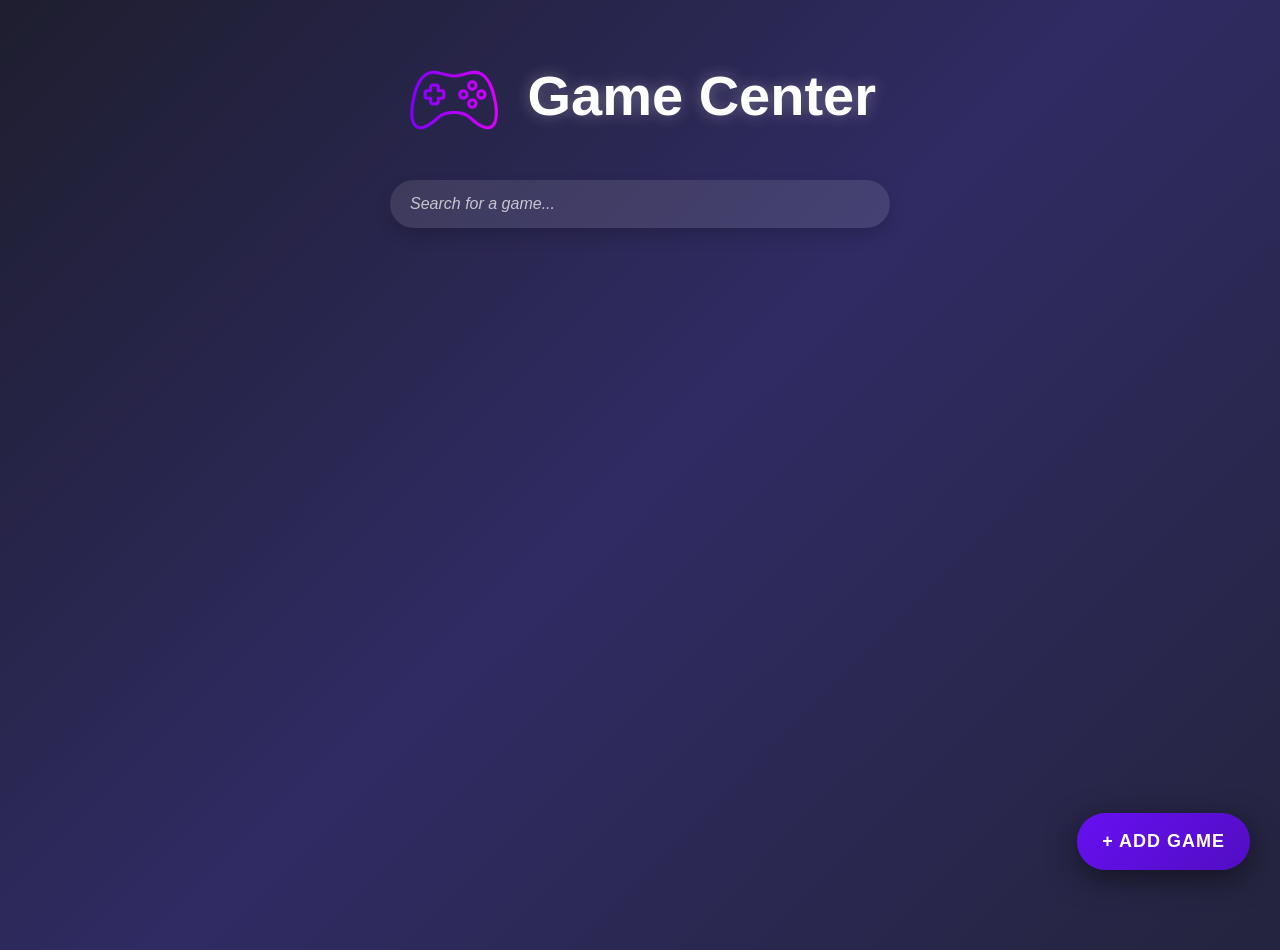
<file: HTML/index.html>
<!DOCTYPE html>
<html lang="en">

<head>
  <meta charset="UTF-8">
  <meta name="viewport" content="width=device-width, initial-scale=1">
  <title>Game Center Store</title>
  <link href="https://cdn.jsdelivr.net/npm/bootstrap@5.3.3/dist/css/bootstrap.min.css" rel="stylesheet">
  <link rel="stylesheet" href="../css/styles.css">
  <link rel="icon" type="image/png" href="../assets/profile.png">
</head>

<body>

  <h3 class="store-title">
    <img src="../assets/logo.png" alt="Game Icon" width="100" class="me-2">
    Game Center </h1>

    <div class="search-bar mb-5">
      <input type="text" placeholder="Search for a game..." class="form-control shadow">
    </div>

    <div class="container">
      <div class="row g-4" id="game-cards-container">
        <!-- Game cards will be injected here by JavaScript -->
      </div>
    </div>


    <!-- Floating Add Game Button -->
    <button class="floating-btn" onclick="location.href='../HTML/add.html'">+ Add Game</button>

    <!-- Modal -->
    <div class="modal fade" id="editGameModal" tabindex="-1" aria-labelledby="editGameModalLabel" aria-hidden="true">
      <div class="modal-dialog modal-lg">
        <div class="modal-content p-4 bg-dark text-white rounded-4 shadow-lg">
          <div class="modal-header border-0">
            <h5 class="modal-title fw-bold" id="editGameModalLabel">Edit Game Details</h5>
            <button type="button" class="btn-close btn-close-white" data-bs-dismiss="modal" aria-label="Close"></button>
          </div>
          <div class="modal-body">
            <form id="editGameForm" class="row g-3">

              <div class="col-md-6">
                <label for="editGameTitle" class="form-label">Game Title</label>
                <input type="text" id="editGameTitle" class="form-control form-control-lg"
                  placeholder="Enter game title">
              </div>

              <div class="col-md-6">
                <label for="editGameGenre" class="form-label">Genre</label>
                <input type="text" id="editGameGenre" class="form-control form-control-lg" placeholder="Action, RPG...">
              </div>

              <div class="col-md-6">
                <label for="editGamePrice" class="form-label">Price</label>
                <input type="number" id="editGamePrice" class="form-control form-control-lg" placeholder="0.00">
              </div>

              <div class="col-md-6">
                <label for="editGameImageUrl" class="form-label">Image URL</label>
                <input type="text" id="editGameImageUrl" class="form-control form-control-lg" placeholder="https://...">
              </div>

              <div class="col-12">
                <label for="editGameDescription" class="form-label">Description</label>
                <textarea id="editGameDescription" class="form-control form-control-lg" rows="4"
                  placeholder="Enter game description..."></textarea>
              </div>

            </form>
          </div>
          <div class="modal-footer border-0 d-flex justify-content-between">
            <div>
              <button type="button" class="btn btn-success px-4 me-2" onclick="saveEdit()">Save</button>
              <button type="button" class="btn btn-outline-light px-4" data-bs-dismiss="modal">Cancel</button>
            </div>
            <button type="button" class="btn btn-danger px-4" onclick="deleteGame()">Delete</button>
          </div>
        </div>
      </div>
    </div>



    <script src="https://cdn.jsdelivr.net/npm/bootstrap@5.3.3/dist/js/bootstrap.bundle.min.js"></script>
    <script src="../JS/fetch_games.js"></script>
    <script src="../JS/delete_game.js"></script>
    <script src="../JS/scripts.js"></script>

</body>

</html>
</file>
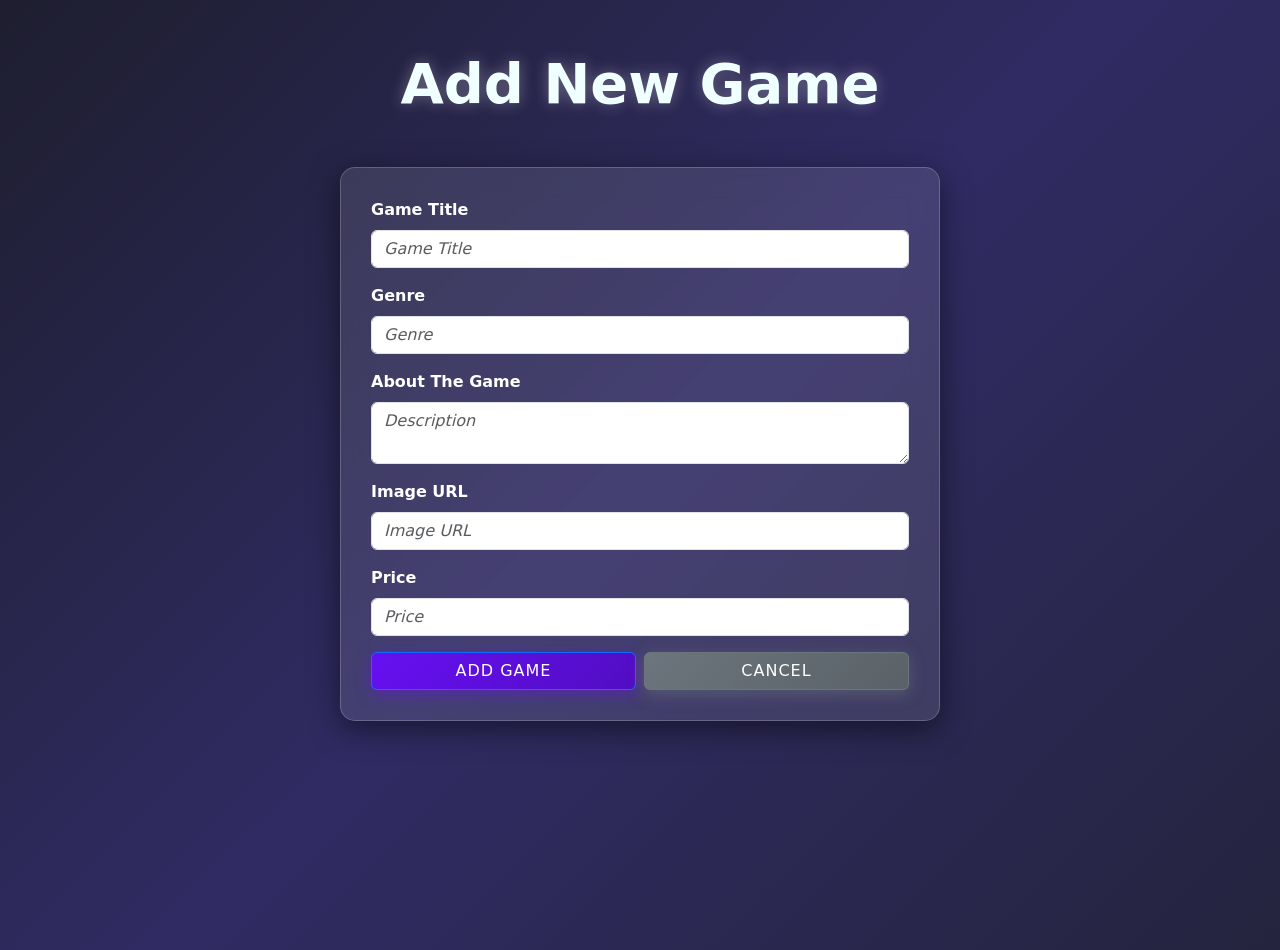
<file: HTML/add.html>
<!DOCTYPE html>
<html>

<head>
  <meta charset="UTF-8">
  <title>Add Game</title>
  <link rel="stylesheet" href="../css/styles.css">
  <link href="https://cdn.jsdelivr.net/npm/bootstrap@5.3.3/dist/css/bootstrap.min.css" rel="stylesheet">
  <link rel="icon" type="image/png" href="../assets/profile.png">

</head>

<body>
  <div class="container mt-5">
    <h2 class="store-title" style="color: azure;">Add New Game</h2>
    <form method="POST" action="../scripts/add_game.php">
      <div class="mb-3">
        <label for="title" class="form-label">Game Title</label>
        <input type="text" id="title" name="title" class="form-control" placeholder="Game Title " required>
      </div>
      <div class="mb-3">
        <label for="genre" class="form-label">Genre</label>
        <input type="text" id="genre" name="genre" class="form-control" placeholder="Genre" required>
      </div>
      <div class="mb-3">
        <label for="description" class="form-label">About The Game</label>
        <textarea id="description" name="description" class="form-control" placeholder="Description"
          required></textarea>
      </div>
      <div class="mb-3">
        <label for="image_url" class="form-label">Image URL</label>
        <input type="text" id="image_url" name="image_url" class="form-control" placeholder="Image URL" required>
      </div>
      <div class="mb-3">
        <label for="price" class="form-label">Price</label>
        <input type="number" id="price" step="0.01" name="price" class="form-control" placeholder="Price" required>
      </div>
      <div class="d-flex gap-2">
        <button type="submit" class="btn btn-primary w-100">Add Game</button>
        <a href="index.html" class="btn btn-secondary w-100">Cancel</a>
      </div>
    </form>
  </div>
</body>

</html>
</file>
<file: css/styles.css>
/* General Body Styling */
body {
    background: linear-gradient(135deg, #1e1e2f, #302b63, #24243e);
    min-height: 100vh;
    color: white;
    font-family: 'Poppins', sans-serif;
    margin: 0;
    padding: 0;
}

/* Store Title */
.store-title {
    text-align: center;
    font-size: 3.5rem;
    font-weight: 800;
    margin: 50px 0 30px;
    text-shadow: 0 0 15px rgba(255, 255, 255, 0.3);
}

/* Game Cards */
.card-glass {
    background: rgba(255, 255, 255, 0.08);
    border: 1px solid rgba(255, 255, 255, 0.2);
    border-radius: 15px;
    backdrop-filter: blur(15px);
    box-shadow: 0 8px 30px rgba(0, 0, 0, 0.5);
    transition: transform 0.3s ease, box-shadow 0.3s ease;
}

.card-glass:hover {
    transform: scale(1.05);
    box-shadow: 0 10px 40px rgba(0, 0, 0, 0.7);
}

.game-img {
    height: 200px;
    object-fit: cover;
    border-radius: 15px 15px 0 0;
}

.genre-tag {
    background: linear-gradient(135deg, #ff7eb3, #ff758c);
    font-size: 0.75rem;
    padding: 5px 10px;
    border-radius: 20px;
    color: #fff;
    margin-bottom: 5px;
    display: inline-block;
    font-weight: bold;
}

.price-badge {
    background: linear-gradient(135deg, #0d6efd, #007bff);
    color: #fff;
    padding: 8px 15px;
    border-radius: 12px;
    font-weight: bold;
    font-size: 1rem;
}

/* Floating Add Game Button */
.floating-btn {
    position: fixed;
    bottom: 30px;
    right: 30px;
    background: linear-gradient(135deg, #6610f2, #520dc2);
    color: white;
    border: none;
    padding: 15px 25px;
    border-radius: 50px;
    font-size: 18px;
    font-weight: bold;
    box-shadow: 0 8px 30px rgba(0, 0, 0, 0.5);
    transition: all 0.3s ease;
}

.floating-btn:hover {
    background: linear-gradient(135deg, #520dc2, #6610f2);
    transform: scale(1.1);
    box-shadow: 0 10px 40px rgba(0, 0, 0, 0.7);
}

/* Search Bar */
.search-bar {
    display: flex;
    justify-content: center;
    margin-top: 20px;
}

.search-bar input {
    width: 100%;
    max-width: 500px;
    padding: 12px 20px;
    border: none;
    border-radius: 25px;
    background: rgba(255, 255, 255, 0.1);
    color:white !important; 
    font-size: 16px;
    box-shadow: 0 4px 10px rgba(0, 0, 0, 0.3);
    transition: all 0.3s ease;
}

.search-bar input:focus {
    outline: none;
    background: rgba(255, 255, 255, 0.2);
    box-shadow: 0 6px 15px rgba(0, 0, 0, 0.5);
}

.search-bar input::placeholder {
    color: rgba(255, 255, 255, 0.7);
    font-style: italic;
}

/* Form Styling */
form {
    background: rgba(255, 255, 255, 0.1);
    border: 1px solid rgba(255, 255, 255, 0.2);
    border-radius: 15px;
    padding: 30px;
    box-shadow: 0 8px 30px rgba(0, 0, 0, 0.5);
    max-width: 600px;
    margin: 50px auto;
    backdrop-filter: blur(15px);
}

.form-label {
    color: white;
    font-weight: bold;
    margin-bottom: 5px;
}

.form-control {
    background: rgba(255, 255, 255, 0.1);
    border: 1px solid rgba(255, 255, 255, 0.2);
    color: white;
    border-radius: 10px;
    padding: 10px 15px;
    transition: all 0.3s ease;
}

.form-control:focus {
    background: rgba(255, 255, 255, 0.2);
    border-color: #6610f2;
    box-shadow: 0 0 10px rgba(102, 16, 242, 0.5);
    outline: none;
}

.form-control::placeholder {
    color: rgba(255, 255, 255, 0.7);
    font-style: italic;
}

/* Buttons */
button,
.btn {
    border-radius: 10px;
    font-size: 16px;
    font-weight: bold;
    padding: 12px 20px;
    transition: all 0.3s ease;
    text-transform: uppercase;
    letter-spacing: 1px;
}

.btn-primary {
    background: linear-gradient(135deg, #6610f2, #520dc2);
    border: none;
    color: white;
    box-shadow: 0 4px 15px rgba(102, 16, 242, 0.5);
}

.btn-primary:hover {
    background: linear-gradient(135deg, #520dc2, #6610f2);
    transform: scale(1.05);
    box-shadow: 0 6px 20px rgba(102, 16, 242, 0.7);
}

.btn-secondary {
    background: linear-gradient(135deg, #6c757d, #5a6268);
    border: none;
    color: white;
    box-shadow: 0 4px 15px rgba(108, 117, 125, 0.5);
}

.btn-secondary:hover {
    background: linear-gradient(135deg, #5a6268, #6c757d);
    transform: scale(1.05);
    box-shadow: 0 6px 20px rgba(108, 117, 125, 0.7);
}

.btn-danger {
    background-color: #dc3545 !important;
    /* Bootstrap's default red */
    border-color: #dc3545 !important;
    color: white !important;
}

/* Modal Content */
.modal-content {
    background: linear-gradient(135deg, #302b63, #24243e);
    /* Purple gradient background */
    border-radius: 15px;
    /* Rounded corners */
    border: none;
    /* Remove border */
    box-shadow: 0 10px 40px rgba(0, 0, 0, 0.8);
    /* Add shadow for depth */
    color: white;
    padding: 30px;
    max-width: 600px;
    /* Limit the modal width */
    margin: 0 auto;
    /* Center the modal horizontally */
}

/* Modal Body */
.modal-body {
    display: flex;
    flex-direction: column;
    /* Stack form elements vertically */
    gap: 20px;
    /* Add spacing between form elements */
    /*increse the height a lil bit*/
    min-height: 500;
    /* Minimum height for the modal body */
    padding: 20px;
    /* Padding inside the modal body */
}

/* Input Fields in Modal */
.modal-content .form-control,
.modal-content textarea.form-control {
    background: rgba(255, 255, 255, 0.1);
    /* Semi-transparent background */
    border: 1px solid rgba(255, 255, 255, 0.2);
    /* Light border */
    color: white;
    border-radius: 10px;
    padding: 10px 15px;
    transition: all 0.3s ease;
    box-shadow: none;
}

.modal-content .form-control:focus,
.modal-content textarea.form-control:focus {
    background: rgba(255, 255, 255, 0.2);
    /* Slightly brighter on focus */
    border-color: #6610f2;
    /* Main theme color */
    box-shadow: 0 0 10px rgba(102, 16, 242, 0.5);
    /* Glow effect */
    outline: none;
}

.modal-content .form-label {
    font-weight: bold;
    color: white;
    margin-bottom: 5px;
}

/* Buttons in Modal */
.modal-footer {
    display: flex;
    justify-content: space-between;
    padding-top: 20px;
    border-top: none;
}

.modal-footer .btn {
    font-size: 1rem;
    border-radius: 10px;
    padding: 10px 20px;
    transition: all 0.3s ease;
    font-weight: bold;
    text-transform: uppercase;
    letter-spacing: 1px;
}

/* Add Game Button */
.modal-footer .btn-primary {
    background: linear-gradient(135deg, #6610f2, #520dc2);
    /* Purple gradient */
    color: white;
    border: none;
    box-shadow: 0 4px 15px rgba(102, 16, 242, 0.5);
}

.modal-footer .btn-primary:hover {
    background: linear-gradient(135deg, #520dc2, #6610f2);
    /* Reverse gradient */
    transform: scale(1.05);
    box-shadow: 0 6px 20px rgba(102, 16, 242, 0.7);
}

/* Cancel Button */
.modal-footer .btn-secondary {
    background: linear-gradient(135deg, #6c757d, #5a6268);
    /* Gray gradient */
    color: white;
    border: none;
    box-shadow: 0 4px 15px rgba(108, 117, 125, 0.5);
}

.modal-footer .btn-secondary:hover {
    background: linear-gradient(135deg, #5a6268, #6c757d);
    /* Reverse gradient */
    transform: scale(1.05);
    box-shadow: 0 6px 20px rgba(108, 117, 125, 0.7);
}

/*save btn*/
.modal-footer .btn:not(.btn-danger) {
    background: linear-gradient(135deg, #6610f2, #520dc2);
    color: white;
    border: none;
    box-shadow: 0 4px 15px rgba(74, 40, 167, 0.5);
}
</file>
